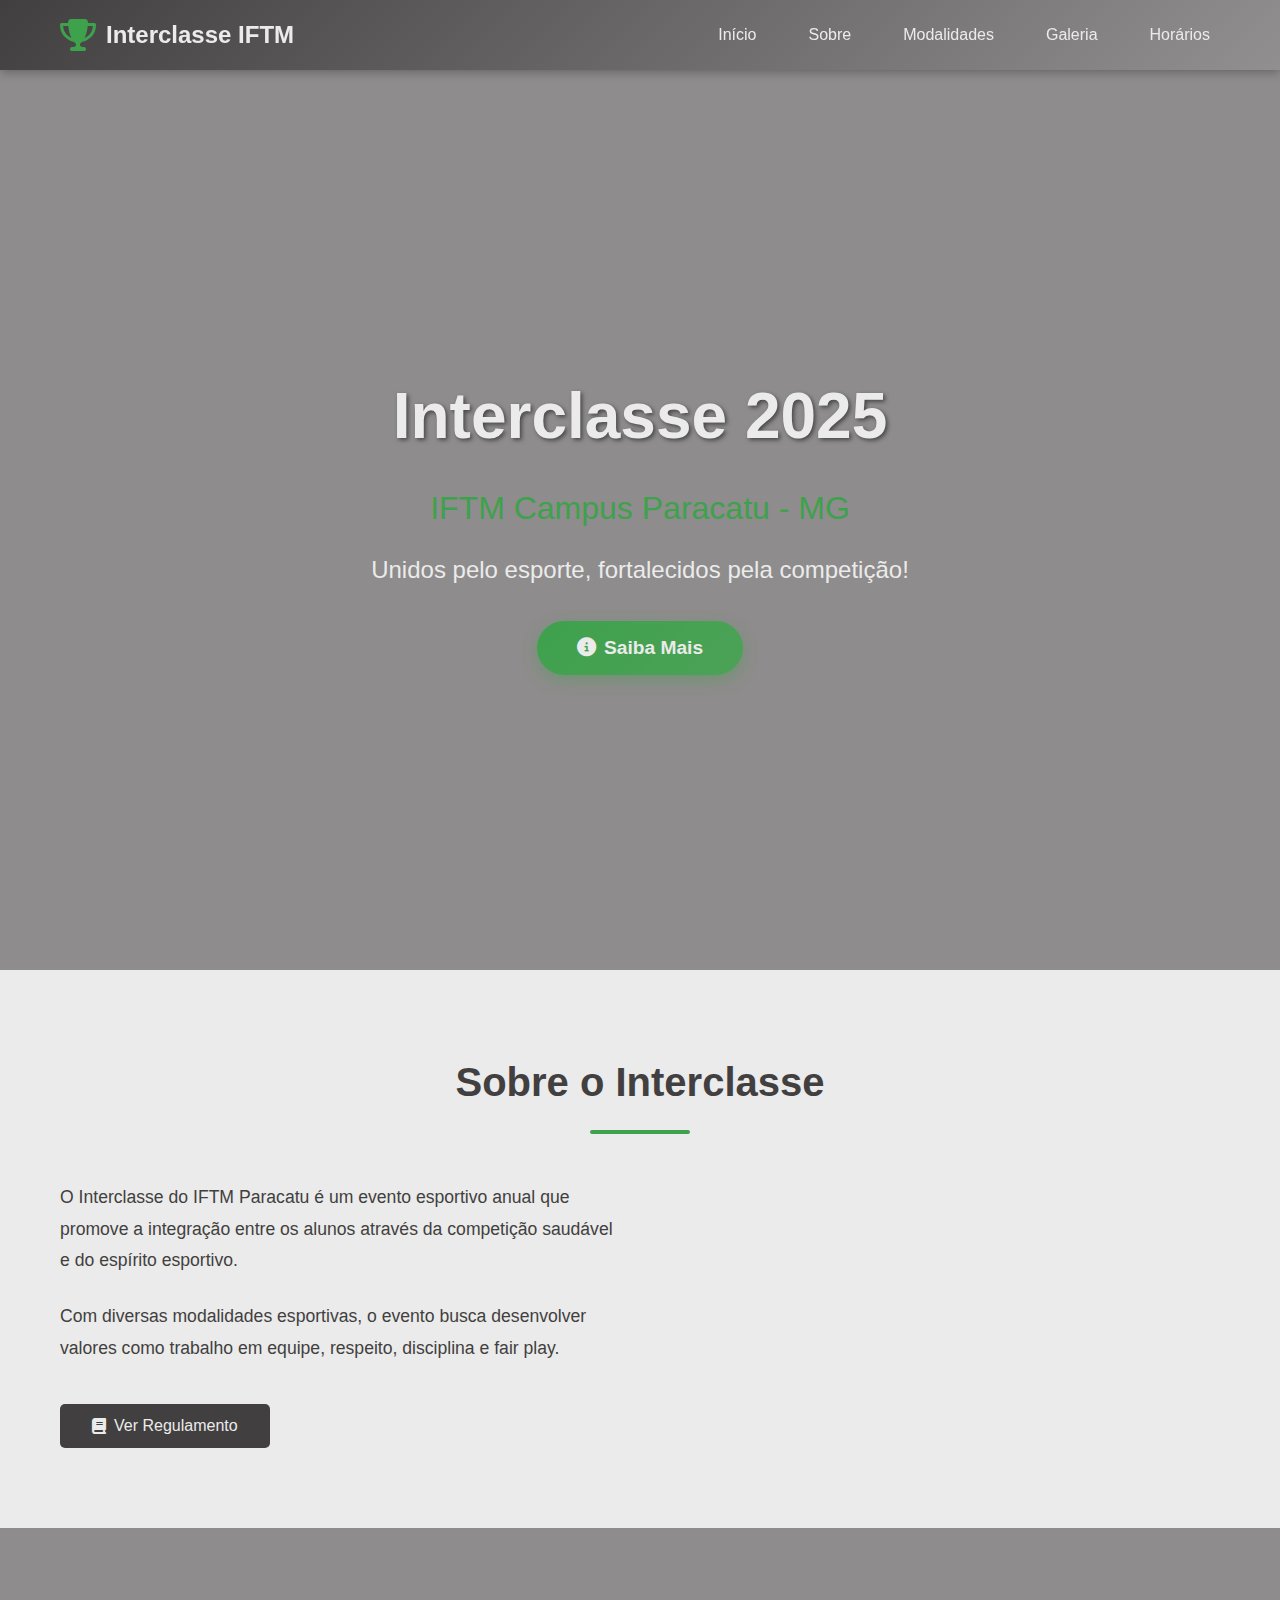
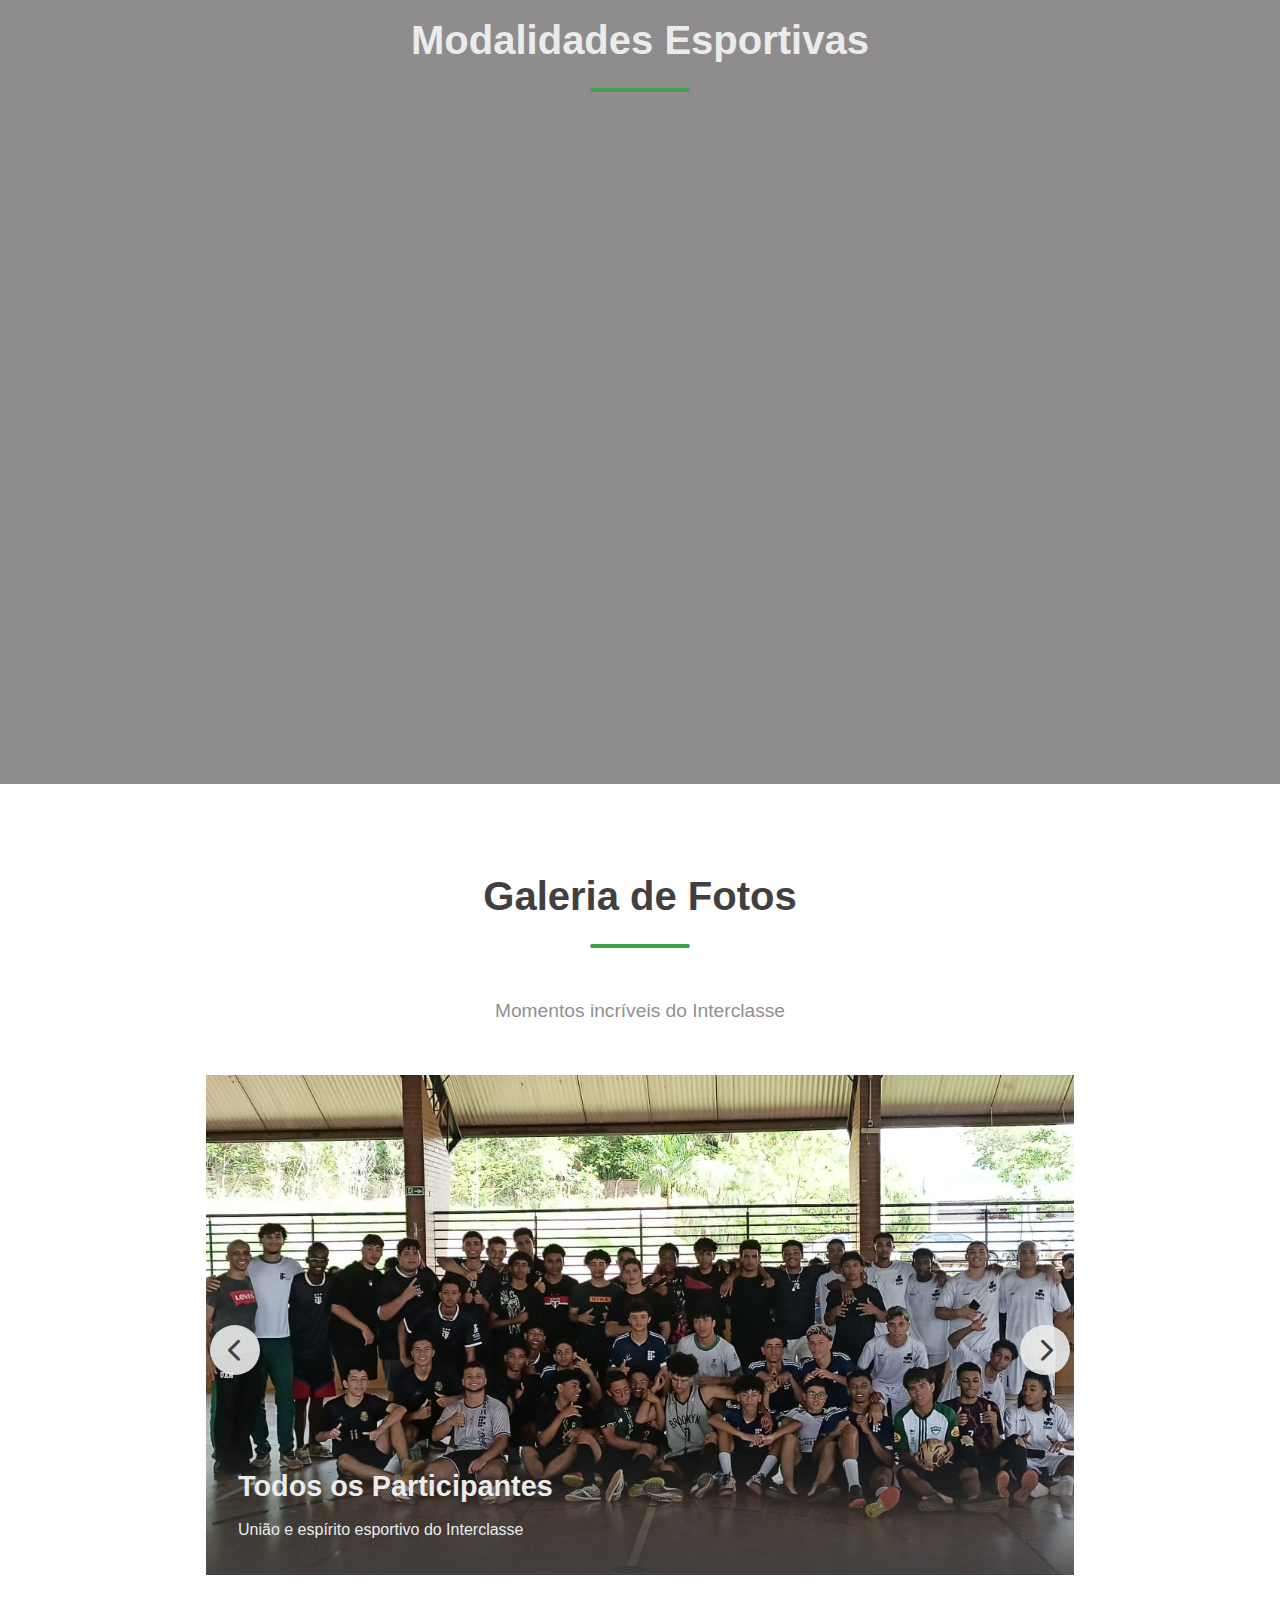
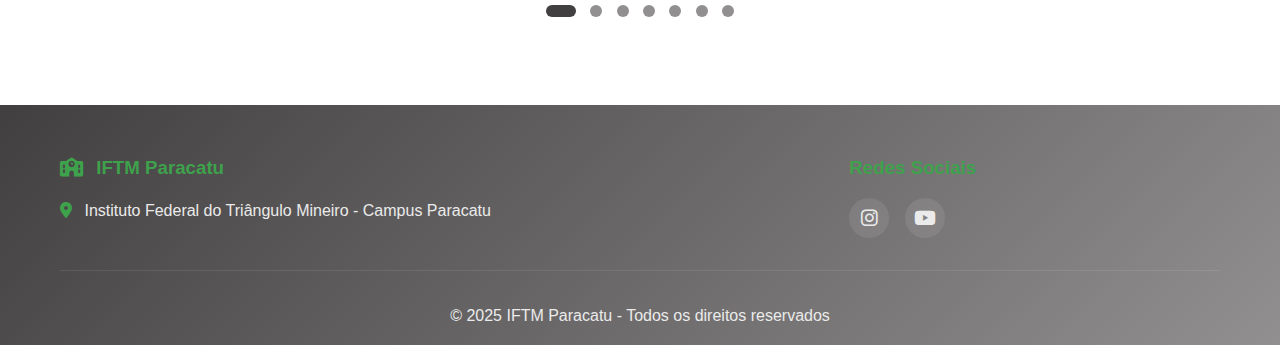
<file: index.html>
<!DOCTYPE html>
<html lang="pt-BR">
<head>
    <meta charset="UTF-8">
    <meta name="viewport" content="width=device-width, initial-scale=1.0">
    <title>Interclasse IFTM Paracatu - MG</title>
    <link rel="stylesheet" href="https://cdnjs.cloudflare.com/ajax/libs/font-awesome/6.4.0/css/all.min.css">
    <link rel="stylesheet" href="Estilos completos/CSS/Styles.css">
</head>
<body>
    <!-- Header -->
    <nav>
        <div class="nav-container">
            <div class="logo">
                <i class="fas fa-trophy"></i>
                <h1>Interclasse IFTM</h1>
            </div>
            <div class="hamburger" id="hamburger">
                <span class="bar"></span>
                <span class="bar"></span>
                <span class="bar"></span>
            </div>
            <ul class="nav-menu" id="navMenu">
                <li><a href="#home" class="nav-link">Início</a></li>
                <li><a href="#sobre" class="nav-link">Sobre</a></li>
                <li><a href="#modalidades" class="nav-link">Modalidades</a></li>
                <li><a href="#galeria" class="nav-link">Galeria</a></li>
                <li><a href="horarios.html" class="nav-link">Horários</a></li>
            </ul>
        </div>
    </nav>

    <!-- Seção Hero -->
    <section id="home" class="parallax-section">
        <div class="parallax-overlay"></div>
        <div class="hero-content">
            <h1 class="hero-title">Interclasse 2025</h1>
            <p class="hero-subtitle">IFTM Campus Paracatu - MG</p>
            <p class="hero-description">Unidos pelo esporte, fortalecidos pela competição!</p>
            <button class="cta-button" onclick="openModal('modalInfo')">
                <i class="fas fa-info-circle"></i> Saiba Mais
            </button>
        </div>
    </section>

    <!-- Seção Sobre -->
    <section id="sobre" class="sobre-section">
        <div class="container">
            <h2 class="section-title">Sobre o Interclasse</h2>
            <div class="sobre-content">
                <div class="sobre-text">
                    <p>O Interclasse do IFTM Paracatu é um evento esportivo anual que promove a integração entre os alunos através da competição saudável e do espírito esportivo.</p>
                    <p>Com diversas modalidades esportivas, o evento busca desenvolver valores como trabalho em equipe, respeito, disciplina e fair play.</p>
                    <button class="btn-secondary" onclick="openModal('modalRegras')">
                        <i class="fas fa-book"></i> Ver Regulamento
                    </button>
                </div>
                <div class="sobre-stats">
                    <div class="stat-card">
                        <i class="fas fa-users"></i>
                        <h3>500+</h3>
                        <p>Participantes</p>
                    </div>
                    <div class="stat-card">
                        <i class="fas fa-running"></i>
                        <h3>8</h3>
                        <p>Modalidades</p>
                    </div>
                    <div class="stat-card">
                        <i class="fas fa-calendar-alt"></i>
                        <h3>3</h3>
                        <p>Dias de Jogos</p>
                    </div>
                </div>
            </div>
        </div>
    </section>

    <!-- Seção Modalidades -->
    <section id="modalidades" class="modalidades-section parallax-section-2">
        <div class="parallax-overlay"></div>
        <div class="container">
            <h2 class="section-title">Modalidades Esportivas</h2>
            <div class="modalidades-grid">
                <div class="modalidade-card">
                    <i class="fas fa-futbol"></i>
                    <h3>Futsal</h3>
                    <p>Masculino e Feminino</p>
                    <button class="btn-info" onclick="openModal('modalFutsal')">Detalhes</button>
                </div>
                <div class="modalidade-card">
                    <i class="fas fa-volleyball-ball"></i>
                    <h3>Vôlei</h3>
                    <p>Masculino e Feminino</p>
                    <button class="btn-info" onclick="openModal('modalVolei')">Detalhes</button>
                </div>
                <div class="modalidade-card">
                    <i class="fas fa-basketball-ball"></i>
                    <h3>Basquete</h3>
                    <p>Masculino e Feminino</p>
                    <button class="btn-info" onclick="openModal('modalBasquete')">Detalhes</button>
                </div>
                <div class="modalidade-card">
                    <i class="fas fa-table-tennis"></i>
                    <h3>Tênis de Mesa</h3>
                    <p>Individual</p>
                    <button class="btn-info" onclick="openModal('modalTenis')">Detalhes</button>
                </div>
                <div class="modalidade-card">
                    <i class="fas fa-chess"></i>
                    <h3>Xadrez</h3>
                    <p>Individual</p>
                    <button class="btn-info" onclick="openModal('modalXadrez')">Detalhes</button>
                </div>
                <div class="modalidade-card">
                    <i class="fas fa-dumbbell"></i>
                    <h3>Queimada</h3>
                    <p>Misto</p>
                    <button class="btn-info" onclick="openModal('modalQueimada')">Detalhes</button>
                </div>
                <div class="modalidade-card">
                    <i class="fas fa-running"></i>
                    <h3>Atletismo</h3>
                    <p>Provas Diversas</p>
                    <button class="btn-info" onclick="openModal('modalAtletismo')">Detalhes</button>
                </div>
                <div class="modalidade-card">
                    <i class="fas fa-hand-rock"></i>
                    <h3>Handebol</h3>
                    <p>Masculino e Feminino</p>
                    <button class="btn-info" onclick="openModal('modalHandebol')">Detalhes</button>
                </div>
            </div>
        </div>
    </section>

    <!-- Seção Galeria -->
    <section id="galeria" class="galeria-section">
        <div class="container">
            <h2 class="section-title">Galeria de Fotos</h2>
            <p class="section-subtitle">Momentos incríveis do Interclasse</p>
            <div class="carousel-container">
                <button class="carousel-btn prev" onclick="moveCarousel(-1)">
                    <i class="fas fa-chevron-left"></i>
                </button>
                <div class="carousel-slide">
                    <img src="Estilos completos/IMG/todos-jogadores.jpeg" alt="Premiação">
                    <div class="carousel-caption">
                        <h3>Todos os Participantes</h3>
                        <p>União e espírito esportivo do Interclasse</p>
                    </div>
                </div>
                <div class="carousel-slide">
                    <img src="Estilos completos/IMG/Clarke.jpg" alt="Foto coletiva dos participantes">
                    <div class="carousel-caption">
                        <h3>Todos os Participantes Da Turma Clarke </h3>
                    </div>
                </div>
                <div class="carousel-slide">
                    <img src="Estilos completos/IMG/Juliana.jpg" alt="Equipe de Futsal">
                    <div class="carousel-caption">
                        <h3>Todos Participantes da Turma Juliana</h3>
                    </div>
                </div>
                <div class="carousel-slide">
                    <img src="Estilos completos/IMG/Kichoff.jpg" alt="Equipe com uniforme preto">
                    <div class="carousel-caption">
                        <h3>Todos os Participantesda Turma Kichoff</h3>
                    </div>
                </div>
                <div class="carousel-slide">
                    <img src="Estilos completos/IMG/OHM.jpg" alt="Equipe de uniforme azul">
                    <div class="carousel-caption">
                        <h3>Todos os Participantes OHM</h3>
                    </div>
                </div>
                <div class="carousel-slide">
                    <img src="Estilos completos/IMG/Telkes.jpg" alt="Time com coletes amarelos">
                    <div class="carousel-caption">
                        <h3>Todos os Participantes Telkes</h3>
                    </div>
                </div>
                <div class="carousel-slide">
                    <img src="Estilos completos/IMG/jogo-aovivo.jpeg" alt="Equipe de preto">
                    <div class="carousel-caption">
                        <h3>Time de Futsal Ao vivo</h3>
                    </div>
                </div>
             <button class="carousel-btn next" onclick="moveCarousel(1)" aria-label="Próximo slide">
                <i class="fas fa-chevron-right"></i>
                </button>      
            <div class="carousel-indicators">
                <span class="indicator active" onclick="goToSlide(0)"></span>
                <span class="indicator" onclick="goToSlide(1)"></span>
                <span class="indicator" onclick="goToSlide(2)"></span>
                <span class="indicator" onclick="goToSlide(3)"></span>
                <span class="indicator" onclick="goToSlide(4)"></span>
                <span class="indicator" onclick="goToSlide(5)"></span>
                <span class="indicator" onclick="goToSlide(6)"></span> 
            </div>
    </section>

    <!-- Footer -->
    <footer>
        <div class="container">
            <div class="footer-content">
                <div class="footer-info">
                    <h3><i class="fas fa-school"></i> IFTM Paracatu</h3>
                    <p><i class="fas fa-map-marker-alt"></i> Instituto Federal do Triângulo Mineiro - Campus Paracatu</p>
                </div>
                <div class="footer-social">
                    <h3>Redes Sociais</h3>
                    <div class="social-icons">
                        <a href="https://www.instagram.com/iftmptu/"><i class="fab fa-instagram"></i></a>
                        <a href="https://www.youtube.com/@iftm-paracatu7210"><i class="fab fa-youtube"></i></a>
                    </div>
                </div>
            </div>
            <div class="footer-bottom">
                <p>© 2025 IFTM Paracatu - Todos os direitos reservados</p>
            </div>
        </div>
    </footer>

    <!-- Modals -->
    <div id="modalInfo" class="modal">
        <div class="modal-content">
            <span class="close" onclick="closeModal('modalInfo')">×</span>
            <h2><i class="fas fa-info-circle"></i> Sobre o Interclasse 2025</h2>
            <p>O Interclasse é o maior evento esportivo do IFTM Campus Paracatu, reunindo estudantes de todos os cursos em uma competição saudável e cheia de energia!</p>
            <h3>Objetivos:</h3>
            <ul>
                <li>Promover a integração entre os alunos</li>
                <li>Incentivar a prática esportiva</li>
                <li>Desenvolver o espírito de equipe</li>
                <li>Fortalecer os valores de fair play</li>
            </ul>
            <p><strong>Período:</strong> Dezembro de 2025</p>
        </div>
    </div>

    <div id="modalRegras" class="modal">
        <div class="modal-content">
            <span class="close" onclick="closeModal('modalRegras')">×</span>
            <h2><i class="fas fa-book"></i> Regulamento</h2>
            <h3>Regras Gerais:</h3>
            <ol>
                <li>Todos os alunos regularmente matriculados podem participar</li>
                <li>Cada turma deve ter um representante</li>
                <li>É obrigatório o uso de uniforme ou camisa da turma</li>
                <li>Respeito aos adversários e árbitros é fundamental</li>
                <li>Cartões vermelhos resultam em suspensão automática</li>
            </ol>
        </div>
    </div>

    <div id="modalFutsal" class="modal">
        <div class="modal-content">
            <span class="close" onclick="closeModal('modalFutsal')">×</span>
            <h2><i class="fas fa-futbol"></i> Futsal</h2>
            <p>O Futsal é uma das modalidades mais populares do Interclasse, com categorias masculina e feminina.</p>
            <h3>Formato:</h3>
            <ul>
                <li>Times de 5 jogadores (4 na linha + goleiro)</li>
                <li>Dois tempos de 8 minutos</li>
                <li>Sistema de eliminatórias Dupla</li>
            </ul>
        </div>
    </div>

    <div id="modalVolei" class="modal">
        <div class="modal-content">
            <span class="close" onclick="closeModal('modalVolei')">×</span>
            <h2><i class="fas fa-volleyball-ball"></i> Vôlei</h2>
            <p>O Vôlei traz toda a emoção das cortadas e defesas espetaculares!</p>
            <h3>Formato:</h3>
            <ul>
                <li>Times de 6 jogadores</li>
                <li>Melhor de 3 sets</li>
                <li>Sets de 15 pontos</li>
            </ul>
        </div>
    </div>

    <div id="modalBasquete" class="modal">
        <div class="modal-content">
            <span class="close" onclick="closeModal('modalBasquete')">×</span>
            <h2><i class="fas fa-basketball-ball"></i> Basquete</h2>
            <p>Velocidade, habilidade e estratégia se encontram no basquete!</p>
            <h3>Formato:</h3>
            <ul>
                <li>Times de 5 jogadores</li>
                <li>Dois tempos de 6 Minutos</li>
                <li>Sistema de Disputa Simples. Caso de empate será decidido por lance livre</li>
            </ul>
        </div>
    </div>

    <div id="modalTenis" class="modal">
        <div class="modal-content">
            <span class="close" onclick="closeModal('modalTenis')">×</span>
            <h2><i class="fas fa-table-tennis"></i> Tênis de Mesa</h2>
            <p>Competição individual que requer reflexo rápido e precisão!</p>
            <h3>Formato:</h3>
            <ul>
                <li>Partidas individuais</li>
                <li>Sistema de Disputa e emparelhamento serão definidos nos dias dos jogos</li>
            </ul>
        </div>
    </div>

    <div id="modalXadrez" class="modal">
        <div class="modal-content">
            <span class="close" onclick="closeModal('modalXadrez')">×</span>
            <h2><i class="fas fa-chess"></i> Xadrez</h2>
            <p>Batalha de estratégia e raciocínio lógico!</p>
            <h3>Formato:</h3>
            <ul>
                <li>Partidas individuais</li>
                <li>Sistema de Disputa e emparelhamento serão definidos nos dias dos jogos</li>
                <li>Sistema suíço de pontos</li>
            </ul>
        </div>
    </div>

    <div id="modalQueimada" class="modal">
        <div class="modal-content">
            <span class="close" onclick="closeModal('modalQueimada')">×</span>
            <h2><i class="fas fa-dumbbell"></i> Queimada</h2>
            <p>Diversão garantida nesta modalidade clássica!</p>
            <h3>Formato:</h3>
            <ul>
                <li>Times mistos de no mínimo 10 jogadores</li>
                <li>Partidas de 10 minutos</li>
                <li>Jogo Único</li>
            </ul>
        </div>
    </div>

    <div id="modalAtletismo" class="modal">
        <div class="modal-content">
            <span class="close" onclick="closeModal('modalAtletismo')">×</span>
            <h2><i class="fas fa-running"></i> Atletismo</h2>
            <p>Provas de corrida, saltos e arremessos!</p>
            <h3>Provas:</h3>
            <ul>
                <li>Corrida de 800m</li>
                <li>Arremesso de peso</li>
                <li>Salto em distância</li>
            </ul>
        </div>
    </div>

    <div id="modalHandebol" class="modal">
        <div class="modal-content">
            <span class="close" onclick="closeModal('modalHandebol')">×</span>
            <h2><i class="fas fa-hand-rock"></i> Handebol</h2>
            <p>Jogo dinâmico que combina velocidade e força!</p>
            <h3>Formato:</h3>
            <ul>
                <li>Times de 7 jogadores</li>
                <li>Dois tempos de 8 minutos</li>
                <li>Jogo Único</li>
            </ul>
        </div>
    </div>

    <script src="Estilos completos/JS/script.js"></script>
</body>
</html>
</file>
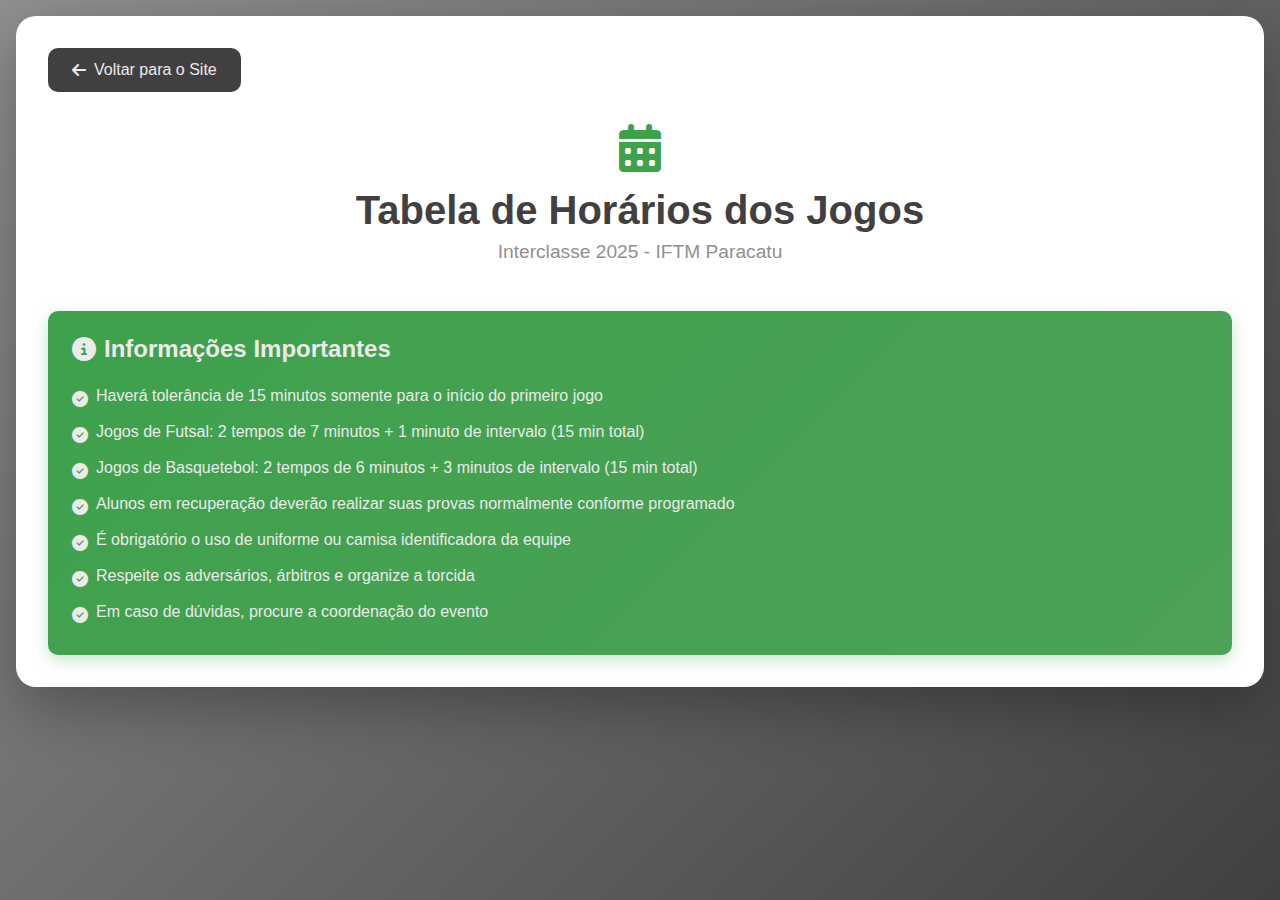
<file: horarios.html>
<!DOCTYPE html>
<html lang="pt-BR">

<head>
    <meta charset="UTF-8">
    <meta name="viewport" content="width=device-width, initial-scale=1.0">
    <title>Horários dos Jogos - Interclasse IFTM</title>

    <link rel="stylesheet" href="https://cdnjs.cloudflare.com/ajax/libs/font-awesome/6.4.0/css/all.min.css">
    <link rel="stylesheet" href="Estilos completos/CSS/horario.css">
</head>

<body>
    <div class="container">
        <a href="index.html" class="back-button">
            <i class="fas fa-arrow-left"></i>
            Voltar para o Site
        </a>

        <div class="header">
            <i class="fas fa-calendar-alt"></i>
            <h1 id="page-title">Tabela de Horários dos Jogos</h1>
            <p id="page-subtitle">Interclasse 2025 - IFTM Paracatu</p>
        </div>

        <!-- Controls: shown ONLY when ?admin=true (visibility controlled by JS) -->
        <div id="controls-bar"
            style="display:flex; gap:12px; align-items:center; margin-bottom:1.25rem; flex-wrap:wrap;">
            <button id="toggle-edit-btn" class="back-button" style="background:#3ea14c;">
                <i class="fas fa-edit"></i> Editar Horários
            </button>

            <button id="add-day-btn" class="back-button" style="background:#928f90;">
                <i class="fas fa-plus"></i> Adicionar Dia
            </button>

            <input id="import-file" type="file" accept=".json" style="display:none;">
            <button id="import-btn" class="back-button" style="background:#1976d2;">
                <i class="fas fa-file-import"></i> Importar JSON
            </button>

            <button id="export-btn" class="back-button" style="background:#423f40;">
                <i class="fas fa-file-export"></i> Exportar JSON
            </button>

            <div style="margin-left:auto; color:#423f40; font-weight:600;">
                Modo: <span id="mode-label">Visualização</span>
            </div>
        </div>

        <!-- Root where schedule will be rendered -->
        <div id="schedule-root"></div>

        <!-- Informações Importantes (will be populated from JSON) -->
        <div id="info-box-root" class="info-box" style="display:none; margin-top:2rem;"></div>
    </div>

    <!-- Script that renders and allows editing of the schedule stored as JSON -->
    <script src="Estilos completos/JS/horarios.js"></script>
</body>

</html>
</file>
<file: Estilos completos/CSS/horario.css>
* {
    margin: 0;
    padding: 0;
    box-sizing: border-box;
}

body {
    font-family: 'Segoe UI', Tahoma, Geneva, Verdana, sans-serif;
    background: linear-gradient(135deg, #928f90 0%, #423f40 100%);
    padding: 1rem;
    min-height: 100vh;
}

.container {
    max-width: 1400px;
    margin: 0 auto;
    background: white;
    border-radius: 20px;
    box-shadow: 0 20px 60px rgba(0, 0, 0, 0.3);
    padding: 2rem;
}

.header {
    text-align: center;
    margin-bottom: 3rem;
}

.header h1 {
    color: #423f40;
    font-size: clamp(1.5rem, 5vw, 2.5rem);
    margin-bottom: 0.5rem;
}

.header p {
    color: #928f90;
    font-size: clamp(1rem, 3vw, 1.2rem);
}

.header i {
    color: #3ea14c;
    font-size: clamp(2rem, 6vw, 3rem);
    margin-bottom: 1rem;
}

.back-button {
    display: inline-flex;
    align-items: center;
    gap: 0.5rem;
    background: #423f40;
    color: #eaebea;
    padding: 0.8rem 1.5rem;
    border-radius: 10px;
    text-decoration: none;
    transition: all 0.3s;
    margin-bottom: 2rem;
    border: none;
    cursor: pointer;
    font-size: clamp(0.9rem, 2vw, 1rem);
}

.back-button:hover {
    background: #928f90;
    transform: translateX(-5px);
}

#controls-bar {
    display: flex;
    gap: 12px;
    align-items: center;
    margin-bottom: 1.25rem;
    flex-wrap: wrap;
}

.schedule-section {
    margin-bottom: 3rem;
}

.schedule-section h2 {
    color: #423f40;
    font-size: clamp(1.3rem, 4vw, 1.8rem);
    margin-bottom: 1.5rem;
    padding-bottom: 0.5rem;
    border-bottom: 3px solid #3ea14c;
    display: flex;
    align-items: center;
    gap: 1rem;
    flex-wrap: wrap;
}

.schedule-section h2 i {
    color: #3ea14c;
}

.table-container {
    overflow-x: auto;
    margin-bottom: 2rem;
    -webkit-overflow-scrolling: touch;
}

table {
    width: 100%;
    min-width: 600px;
    border-collapse: collapse;
    background: white;
    box-shadow: 0 5px 15px rgba(0, 0, 0, 0.1);
    border-radius: 10px;
    overflow: hidden;
}

thead {
    background: linear-gradient(135deg, #423f40 0%, #928f90 100%);
    color: #eaebea;
}

th {
    padding: 1rem;
    text-align: left;
    font-weight: 600;
    font-size: clamp(0.85rem, 2vw, 1rem);
    white-space: nowrap;
}

td {
    padding: 1rem;
    border-bottom: 1px solid #e0e0e0;
    font-size: clamp(0.85rem, 2vw, 1rem);
}

tbody tr {
    transition: all 0.3s;
}

tbody tr:hover {
    background: #eaebea;
}

tbody tr:last-child td {
    border-bottom: none;
}

.time-cell {
    font-weight: bold;
    color: #423f40;
    white-space: nowrap;
}

.team-cell {
    color: #423f40;
    font-weight: 500;
}

.location-cell {
    color: #928f90;
}

.status-badge {
    display: inline-block;
    padding: 0.3rem 0.8rem;
    border-radius: 20px;
    font-size: clamp(0.75rem, 1.5vw, 0.85rem);
    font-weight: bold;
    white-space: nowrap;
}

.status-agendado {
    background: #e3f2fd;
    color: #1976d2;
}

.status-andamento {
    background: #fff3e0;
    color: #f57c00;
}

.status-finalizado {
    background: #d4edda;
    color: #3ea14c;
}

.info-box {
    background: linear-gradient(135deg, #3ea14c 0%, #4ca257 100%);
    padding: 1.5rem;
    border-radius: 10px;
    margin-top: 2rem;
    box-shadow: 0 5px 15px rgba(62, 161, 76, 0.3);
}

.info-box h3 {
    color: #eaebea;
    margin-bottom: 1rem;
    display: flex;
    align-items: center;
    gap: 0.5rem;
    font-size: clamp(1.2rem, 3vw, 1.5rem);
}

.info-box ul {
    list-style: none;
    color: #eaebea;
}

.info-box li {
    padding: 0.5rem 0;
    display: flex;
    align-items: flex-start;
    gap: 0.5rem;
    font-size: clamp(0.9rem, 2vw, 1rem);
}

.info-box li i {
    color: #eaebea;
    margin-top: 0.25rem;
    flex-shrink: 0;
}

/* Modais de edição/cadastro - CORRIGIDO */
.modal {
    position: fixed;
    inset: 0;
    display: flex;
    align-items: center;
    justify-content: center;
    background: rgba(0, 0, 0, 0.55);
    z-index: 3000;
    padding: 1rem;
    overflow-y: auto;
}

.modal-content {
    background: #ffffff;
    border-radius: 14px;
    box-shadow: 0 20px 60px rgba(0, 0, 0, 0.35);
    padding: 2rem;
    width: 100%;
    max-width: 520px;
    max-height: 90vh;
    overflow-y: auto;
    position: relative;
    animation: modal-pop 0.2s ease-out;
    margin: auto;
}

.modal-content h2 {
    color: #423f40;
    margin-bottom: 1rem;
    display: flex;
    align-items: center;
    gap: 0.5rem;
    font-size: clamp(1.3rem, 4vw, 1.8rem);
    text-align: center;
    justify-content: center;
}

.modal-content h2 i {
    flex-shrink: 0;
}

.modal-content label {
    color: #423f40;
    display: block;
    margin-top: 1rem;
    font-weight: 600;
    font-size: clamp(0.9rem, 2vw, 1rem);
}

.modal-content input {
    width: 100%;
    padding: 10px;
    border: 1px solid #e0e0e0;
    border-radius: 10px;
    margin-top: 4px;
    font-size: clamp(0.9rem, 2vw, 0.95rem);
}

.modal .close {
    position: absolute;
    top: 10px;
    right: 10px;
    font-size: 1.5rem;
    color: #928f90;
    cursor: pointer;
    z-index: 1;
    background: white;
    width: 30px;
    height: 30px;
    display: flex;
    align-items: center;
    justify-content: center;
    border-radius: 50%;
    transition: all 0.3s;
}

.modal .close:hover {
    background: #f0f0f0;
    color: #423f40;
}

@keyframes modal-pop {
    from {
        transform: scale(0.95);
        opacity: 0;
    }
    to {
        transform: scale(1);
        opacity: 1;
    }
}

/* Responsividade */
@media (max-width: 1024px) {
    .container {
        padding: 1.5rem;
    }
    
    th, td {
        padding: 0.8rem 0.6rem;
    }
}

@media (max-width: 768px) {
    body {
        padding: 0.5rem;
    }

    .container {
        padding: 1rem;
        border-radius: 15px;
    }

    .header {
        margin-bottom: 2rem;
    }

    table {
        min-width: 500px;
        font-size: 0.85rem;
    }

    th, td {
        padding: 0.6rem 0.4rem;
    }

    .back-button {
        padding: 0.6rem 1rem;
        font-size: 0.9rem;
    }

    #controls-bar {
        gap: 8px;
    }

    .modal-content {
        padding: 1.5rem;
        width: 95%;
    }

    .schedule-section {
        margin-bottom: 2rem;
    }
}

@media (max-width: 480px) {
    body {
        padding: 0.25rem;
    }

    .container {
        padding: 0.75rem;
        border-radius: 10px;
    }

    .header h1 {
        font-size: 1.3rem;
    }

    .header p {
        font-size: 0.95rem;
    }

    table {
        min-width: 450px;
        font-size: 0.8rem;
    }

    th, td {
        padding: 0.5rem 0.3rem;
    }

    .status-badge {
        padding: 0.2rem 0.6rem;
        font-size: 0.75rem;
    }

    .back-button {
        padding: 0.5rem 0.8rem;
        font-size: 0.85rem;
    }

    .modal-content {
        padding: 1rem;
        border-radius: 10px;
    }

    .info-box {
        padding: 1rem;
    }

    .info-box li {
        font-size: 0.85rem;
    }
}

/* Melhorias de scroll horizontal em mobile */
@media (hover: none) and (pointer: coarse) {
    .table-container {
        scrollbar-width: thin;
        scrollbar-color: #928f90 #e0e0e0;
    }

    .table-container::-webkit-scrollbar {
        height: 8px;
    }

    .table-container::-webkit-scrollbar-track {
        background: #e0e0e0;
        border-radius: 10px;
    }

    .table-container::-webkit-scrollbar-thumb {
        background: #928f90;
        border-radius: 10px;
    }
}
</file>
<file: Estilos completos/CSS/Styles.css>
/* Reset e Configurações Globais */
* {
    margin: 0;
    padding: 0;
    box-sizing: border-box;
}

body {
    font-family: 'Segoe UI', Tahoma, Geneva, Verdana, sans-serif;
    line-height: 1.6;
    color: #423f40;
    overflow-x: hidden;
}

.container {
    max-width: 1200px;
    margin: 0 auto;
    padding: 0 20px;
}

/* Navegação Fixa e Aprimorada */
nav {
    background: linear-gradient(135deg, #423f40 0%, #928f90 100%);
    position: fixed;
    width: 100%;
    top: 0;
    z-index: 1000;
    box-shadow: 0 2px 10px rgba(0,0,0,0.3);
    padding: 1rem 0;
}

.nav-container {
    display: flex;
    justify-content: space-between;
    align-items: center;
    max-width: 1200px;
    margin: 0 auto;
    padding: 0 20px;
}

.logo {
    display: flex;
    align-items: center;
    gap: 10px;
    z-index: 1001;
}

.logo i {
    font-size: 2rem;
    color: #3ea14c;
}

.logo h1 {
    font-size: 1.5rem;
    color: #eaebea;
}

/* Menu Hambúrguer */
.hamburger {
    display: none;
    flex-direction: column;
    cursor: pointer;
    z-index: 1001;
    padding: 5px;
}

.bar {
    width: 28px;
    height: 3px;
    background-color: #eaebea;
    margin: 4px 0;
    transition: all 0.3s ease;
    border-radius: 3px;
}

.hamburger.active .bar:nth-child(1) {
    transform: translateY(11px) rotate(45deg);
}

.hamburger.active .bar:nth-child(2) {
    opacity: 0;
}

.hamburger.active .bar:nth-child(3) {
    transform: translateY(-11px) rotate(-45deg);
}

/* Menu Desktop */
.nav-menu {
    display: flex;
    list-style: none;
    gap: 2rem;
}

.nav-menu a {
    color: #eaebea;
    text-decoration: none;
    transition: color 0.3s;
    font-weight: 500;
    padding: 5px 10px;
}

.nav-menu a:hover {
    color: #3ea14c;
}

/* Seção Hero com Parallax */
.parallax-section {
    background-image: url('https://images.unsplash.com/photo-1461896836934-ffe607ba8211?w=1920');
    background-attachment: fixed;
    background-position: center;
    background-repeat: no-repeat;
    background-size: cover;
    min-height: 100vh;
    display: flex;
    align-items: center;
    justify-content: center;
    position: relative;
    margin-top: 70px;
}

.parallax-overlay {
    position: absolute;
    top: 0;
    left: 0;
    width: 100%;
    height: 100%;
    background: rgba(66, 63, 64, 0.6);
}

.hero-content {
    position: relative;
    text-align: center;
    color: #eaebea;
    z-index: 10;
    animation: fadeInUp 1s ease-out;
    padding: 2rem;
}

@keyframes fadeInUp {
    from {
        opacity: 0;
        transform: translateY(30px);
    }
    to {
        opacity: 1;
        transform: translateY(0);
    }
}

.hero-title {
    font-size: clamp(2.5rem, 8vw, 4rem);
    font-weight: bold;
    margin-bottom: 1rem;
    text-shadow: 2px 2px 4px rgba(0,0,0,0.5);
}

.hero-subtitle {
    font-size: clamp(1.2rem, 4vw, 2rem);
    margin-bottom: 1rem;
    color: #3ea14c;
}

.hero-description {
    font-size: clamp(1rem, 3vw, 1.5rem);
    margin-bottom: 2rem;
}

.cta-button {
    background: linear-gradient(135deg, #3ea14c 0%, #4ca257 100%);
    color: #eaebea;
    border: none;
    padding: 1rem 2.5rem;
    font-size: clamp(1rem, 2.5vw, 1.2rem);
    font-weight: bold;
    border-radius: 50px;
    cursor: pointer;
    transition: all 0.3s;
    box-shadow: 0 5px 15px rgba(62, 161, 76, 0.4);
    display: inline-flex;
    align-items: center;
    gap: 0.5rem;
}

.cta-button:hover {
    transform: translateY(-3px);
    box-shadow: 0 8px 20px rgba(62, 161, 76, 0.6);
}

/* Seção Sobre */
.sobre-section {
    padding: 5rem 0;
    background: #eaebea;
}

.section-title {
    text-align: center;
    font-size: clamp(1.8rem, 5vw, 2.5rem);
    color: #423f40;
    margin-bottom: 3rem;
    position: relative;
}

.section-title::after {
    content: '';
    display: block;
    width: 100px;
    height: 4px;
    background: #3ea14c;
    margin: 1rem auto;
    border-radius: 2px;
}

.sobre-content {
    display: grid;
    grid-template-columns: 1fr 1fr;
    gap: 3rem;
    align-items: center;
}

.sobre-text {
    font-size: clamp(1rem, 2vw, 1.1rem);
    line-height: 1.8;
}

.sobre-text p {
    margin-bottom: 1.5rem;
}

.btn-secondary {
    background: #423f40;
    color: #eaebea;
    border: none;
    padding: 0.8rem 2rem;
    font-size: 1rem;
    border-radius: 5px;
    cursor: pointer;
    transition: all 0.3s;
    margin-top: 1rem;
    display: inline-flex;
    align-items: center;
    gap: 0.5rem;
}

.btn-secondary:hover {
    background: #928f90;
    transform: translateY(-2px);
}

.sobre-stats {
    display: grid;
    grid-template-columns: repeat(3, 1fr);
    gap: 1.5rem;
}

.stat-card {
    background: white;
    padding: 2rem;
    border-radius: 10px;
    text-align: center;
    box-shadow: 0 5px 15px rgba(0,0,0,0.1);
    transition: transform 0.3s;
}

.stat-card:hover {
    transform: translateY(-5px);
}

.stat-card i {
    font-size: 3rem;
    color: #423f40;
    margin-bottom: 1rem;
}

.stat-card h3 {
    font-size: 2.5rem;
    color: #3ea14c;
    margin-bottom: 0.5rem;
}

/* Seção Modalidades */
.parallax-section-2 {
    background-image: url('https://images.unsplash.com/photo-1517649763962-0c623066013b?w=1920');
    background-attachment: fixed;
    background-position: center;
    background-repeat: no-repeat;
    background-size: cover;
    padding: 5rem 0;
    position: relative;
}

.modalidades-section .section-title {
    color: #eaebea;
}

.modalidades-grid {
    display: grid;
    grid-template-columns: repeat(auto-fit, minmax(250px, 1fr));
    gap: 2rem;
    margin-top: 3rem;
}

.modalidade-card {
    background: rgba(234, 235, 234, 0.95);
    padding: 2rem;
    border-radius: 15px;
    text-align: center;
    transition: all 0.3s;
    box-shadow: 0 5px 20px rgba(0,0,0,0.2);
}

.modalidade-card:hover {
    transform: translateY(-10px);
    box-shadow: 0 10px 30px rgba(0,0,0,0.3);
}

.modalidade-card i {
    font-size: 4rem;
    color: #423f40;
    margin-bottom: 1rem;
}

.modalidade-card h3 {
    font-size: 1.5rem;
    color: #423f40;
    margin-bottom: 0.5rem;
}

.modalidade-card p {
    color: #928f90;
    margin-bottom: 1rem;
}

.btn-info {
    background: #3ea14c;
    color: #eaebea;
    border: none;
    padding: 0.6rem 1.5rem;
    border-radius: 5px;
    cursor: pointer;
    font-weight: bold;
    transition: all 0.3s;
}

.btn-info:hover {
    background: #4ca257;
    transform: scale(1.05);
}

/* Galeria - Carrossel */
.galeria-section {
    padding: 5rem 0;
    background: #ffffff;
}

.section-subtitle {
    text-align: center;
    color: #928f90;
    font-size: clamp(1rem, 2.5vw, 1.2rem);
    margin-bottom: 3rem;
}

.carousel-container {
    position: relative;
    max-width: 900px;
    margin: 0 auto;
    padding: 0 1rem;
}

.carousel {
    position: relative;
    overflow: hidden;
    border-radius: 15px;
    box-shadow: 0 10px 40px rgba(0,0,0,0.2);
}

.carousel-slide {
    display: none;
    position: relative;
}

.carousel-slide.active {
    display: block;
    animation: fadeIn 0.5s;
}

@keyframes fadeIn {
    from { opacity: 0; }
    to { opacity: 1; }
}

.carousel-slide img {
    width: 100%;
    height: 500px;
    object-fit: cover;
    display: block;
}

.carousel-caption {
    position: absolute;
    bottom: 0;
    left: 0;
    right: 0;
    background: linear-gradient(to top, rgba(66, 63, 64, 0.9), transparent);
    color: #eaebea;
    padding: 2rem;
}

.carousel-caption h3 {
    font-size: clamp(1.2rem, 3vw, 1.8rem);
    margin-bottom: 0.5rem;
}

.carousel-caption p {
    font-size: clamp(0.9rem, 2vw, 1rem);
}

.carousel-btn {
    position: absolute;
    top: 50%;
    transform: translateY(-50%);
    background: rgba(234, 235, 234, 0.9);
    color: #423f40;
    border: none;
    padding: 1rem;
    font-size: 1.5rem;
    cursor: pointer;
    border-radius: 50%;
    width: 50px;
    height: 50px;
    display: flex;
    align-items: center;
    justify-content: center;
    transition: all 0.3s;
    z-index: 10;
}

.carousel-btn:hover {
    background: #eaebea;
    transform: translateY(-50%) scale(1.1);
}

.carousel-btn.prev { left: 20px; }
.carousel-btn.next { right: 20px; }

.carousel-indicators {
    text-align: center;
    margin-top: 1.5rem;
}

.indicator {
    display: inline-block;
    width: 12px;
    height: 12px;
    background: #928f90;
    border-radius: 50%;
    margin: 0 5px;
    cursor: pointer;
    transition: all 0.3s;
}

.indicator.active {
    background: #423f40;
    width: 30px;
    border-radius: 6px;
}

/* Modal */
.modal {
    display: none;
    position: fixed;
    z-index: 2000;
    left: 0;
    top: 0;
    width: 100%;
    height: 100%;
    overflow: auto;
    background-color: rgba(0, 0, 0, 0.6);
    animation: fadeIn 0.3s;
    padding: 20px;
}

.modal-content {
    position: relative;
    background-color: white;
    margin: 50px auto;
    padding: 2rem;
    border-radius: 15px;
    width: 90%;
    max-width: 600px;
    box-shadow: 0 10px 50px rgba(0,0,0,0.3);
    animation: slideDown 0.3s;
    max-height: calc(100vh - 100px);
    overflow-y: auto;
}

@keyframes slideDown {
    from {
        transform: translateY(-50px);
        opacity: 0;
    }
    to {
        transform: translateY(0);
        opacity: 1;
    }
}

.close {
    color: #928f90;
    float: right;
    font-size: 2rem;
    font-weight: bold;
    cursor: pointer;
    transition: color 0.3s;
    line-height: 1;
}

.close:hover {
    color: #423f40;
}

.modal-content h2 {
    color: #423f40;
    margin-bottom: 1.5rem;
    margin-top: 0.5rem;
    font-size: clamp(1.5rem, 4vw, 2rem);
}

.modal-content h2 i {
    margin-right: 0.5rem;
}

.modal-content h3 {
    color: #3ea14c;
    margin-top: 1.5rem;
    margin-bottom: 1rem;
}

.modal-content ul, .modal-content ol {
    margin-left: 1.5rem;
    padding-left: 0.5rem;
    line-height: 2;
}

.modal-content li {
    margin-bottom: 0.8rem;
    padding-left: 0.5rem;
}

.modal-content p {
    line-height: 1.8;
    margin-bottom: 1rem;
}

/* Footer */
footer {
    background: linear-gradient(135deg, #423f40 0%, #928f90 100%);
    color: #eaebea;
    padding: 3rem 0 1rem;
}

.footer-content {
    display: grid;
    grid-template-columns: 2fr 1fr;
    gap: 3rem;
    margin-bottom: 2rem;
}

.footer-info h3, .footer-social h3 {
    margin-bottom: 1rem;
    color: #3ea14c;
}

.footer-info p {
    margin-bottom: 0.5rem;
}

.footer-info i {
    margin-right: 0.5rem;
    color: #3ea14c;
}

.social-icons {
    display: flex;
    gap: 1rem;
    flex-wrap: wrap;
}

.social-icons a {
    display: flex;
    align-items: center;
    justify-content: center;
    width: 40px;
    height: 40px;
    background: rgba(234, 235, 234, 0.1);
    border-radius: 50%;
    color: #eaebea;
    font-size: 1.2rem;
    transition: all 0.3s;
    text-decoration: none;
}

.social-icons a:hover {
    background: #3ea14c;
    transform: translateY(-3px);
}

.footer-bottom {
    text-align: center;
    padding-top: 2rem;
    border-top: 1px solid rgba(234, 235, 234, 0.1);
}

/* ==========================================
   RESPONSIVIDADE MOBILE
   ========================================== */

@media (max-width: 768px) {
    /* Menu Mobile */
    .hamburger {
        display: flex;
    }

    .nav-menu {
        position: fixed;
        left: -100%;
        top: 70px;
        flex-direction: column;
        background: linear-gradient(180deg, #2d2b2c 0%, #1a1a1a 100%);
        width: 100%;
        height: calc(100vh - 70px);
        text-align: center;
        transition: left 0.3s ease-in-out;
        padding: 2rem 0;
        gap: 0;
        box-shadow: inset 0 10px 20px rgba(0,0,0,0.5);
    }

    .nav-menu.active {
        left: 0;
    }

    .nav-menu li {
        width: 100%;
        border-bottom: 1px solid rgba(234, 235, 234, 0.1);
    }

    .nav-menu a {
        display: block;
        padding: 1.2rem;
        font-size: 1.2rem;
        width: 100%;
    }

    .nav-menu a:hover {
        background: rgba(62, 161, 76, 0.2);
    }

    /* Parallax em Scroll no Mobile */
    .parallax-section,
    .parallax-section-2 {
        background-attachment: scroll;
    }

    /* Grid Responsivo */
    .sobre-content {
        grid-template-columns: 1fr;
        gap: 2rem;
    }

    .sobre-stats {
        grid-template-columns: 1fr;
        gap: 1rem;
    }

    .modalidades-grid {
        grid-template-columns: 1fr;
        gap: 1.5rem;
    }

    .footer-content {
        grid-template-columns: 1fr;
        gap: 2rem;
    }

    /* Carrossel Mobile */
    .carousel-slide img {
        height: 350px;
    }

    .carousel-btn {
        width: 45px;
        height: 45px;
        padding: 0.6rem;
        font-size: 1.3rem;
    }

    .carousel-btn.prev { left: 10px; }
    .carousel-btn.next { right: 10px; }

    .carousel-caption {
        padding: 1.2rem;
    }

    .carousel-caption h3 {
        font-size: 1.1rem;
    }

    .carousel-caption p {
        font-size: 0.9rem;
    }

    /* Modal Mobile */
    .modal {
        padding: 10px;
    }

    .modal-content {
        width: 95%;
        padding: 1.5rem;
        margin: 20px auto;
    }

    .modal-content ul, .modal-content ol {
        margin-left: 1rem;
        padding-left: 1rem;
    }

    .modal-content li {
        margin-bottom: 1rem;
        padding-left: 0.3rem;
        font-size: 1rem;
        line-height: 1.6;
    }

    .modal-content p {
        font-size: 1rem;
        line-height: 1.7;
    }

    .modal-content h3 {
        font-size: 1.3rem;
        margin-top: 1.5rem;
    }

    /* Hero Mobile */
    .hero-content {
        padding: 1.5rem;
    }

    .cta-button {
        padding: 0.8rem 1.8rem;
    }
}

@media (max-width: 480px) {
    .logo h1 {
        font-size: 1.2rem;
    }

    .logo i {
        font-size: 1.5rem;
    }

    .nav-container {
        padding: 0 15px;
    }

    .stat-card {
        padding: 1.5rem;
    }

    .stat-card i {
        font-size: 2.5rem;
    }

    .stat-card h3 {
        font-size: 2rem;
    }

    .modalidade-card {
        padding: 1.5rem;
    }

    .modalidade-card i {
        font-size: 3rem;
    }

    .carousel-slide img {
        height: 280px;
    }

    .carousel-btn {
        width: 40px;
        height: 40px;
        font-size: 1.1rem;
    }

    .carousel-caption {
        padding: 1rem;
    }

    .carousel-caption h3 {
        font-size: 1rem;
        margin-bottom: 0.3rem;
    }

    .carousel-caption p {
        font-size: 0.85rem;
    }

    .indicator {
        width: 10px;
        height: 10px;
    }

    .indicator.active {
        width: 25px;
    }

    .modal-content {
        padding: 1rem;
        width: 98%;
    }

    .modal-content ul, .modal-content ol {
        margin-left: 0.8rem;
        padding-left: 0.8rem;
        font-size: 0.95rem;
    }

    .modal-content li {
        margin-bottom: 1rem;
        line-height: 1.5;
    }

    .close {
        font-size: 1.8rem;
        padding: 0 5px;
    }
}
</file>
